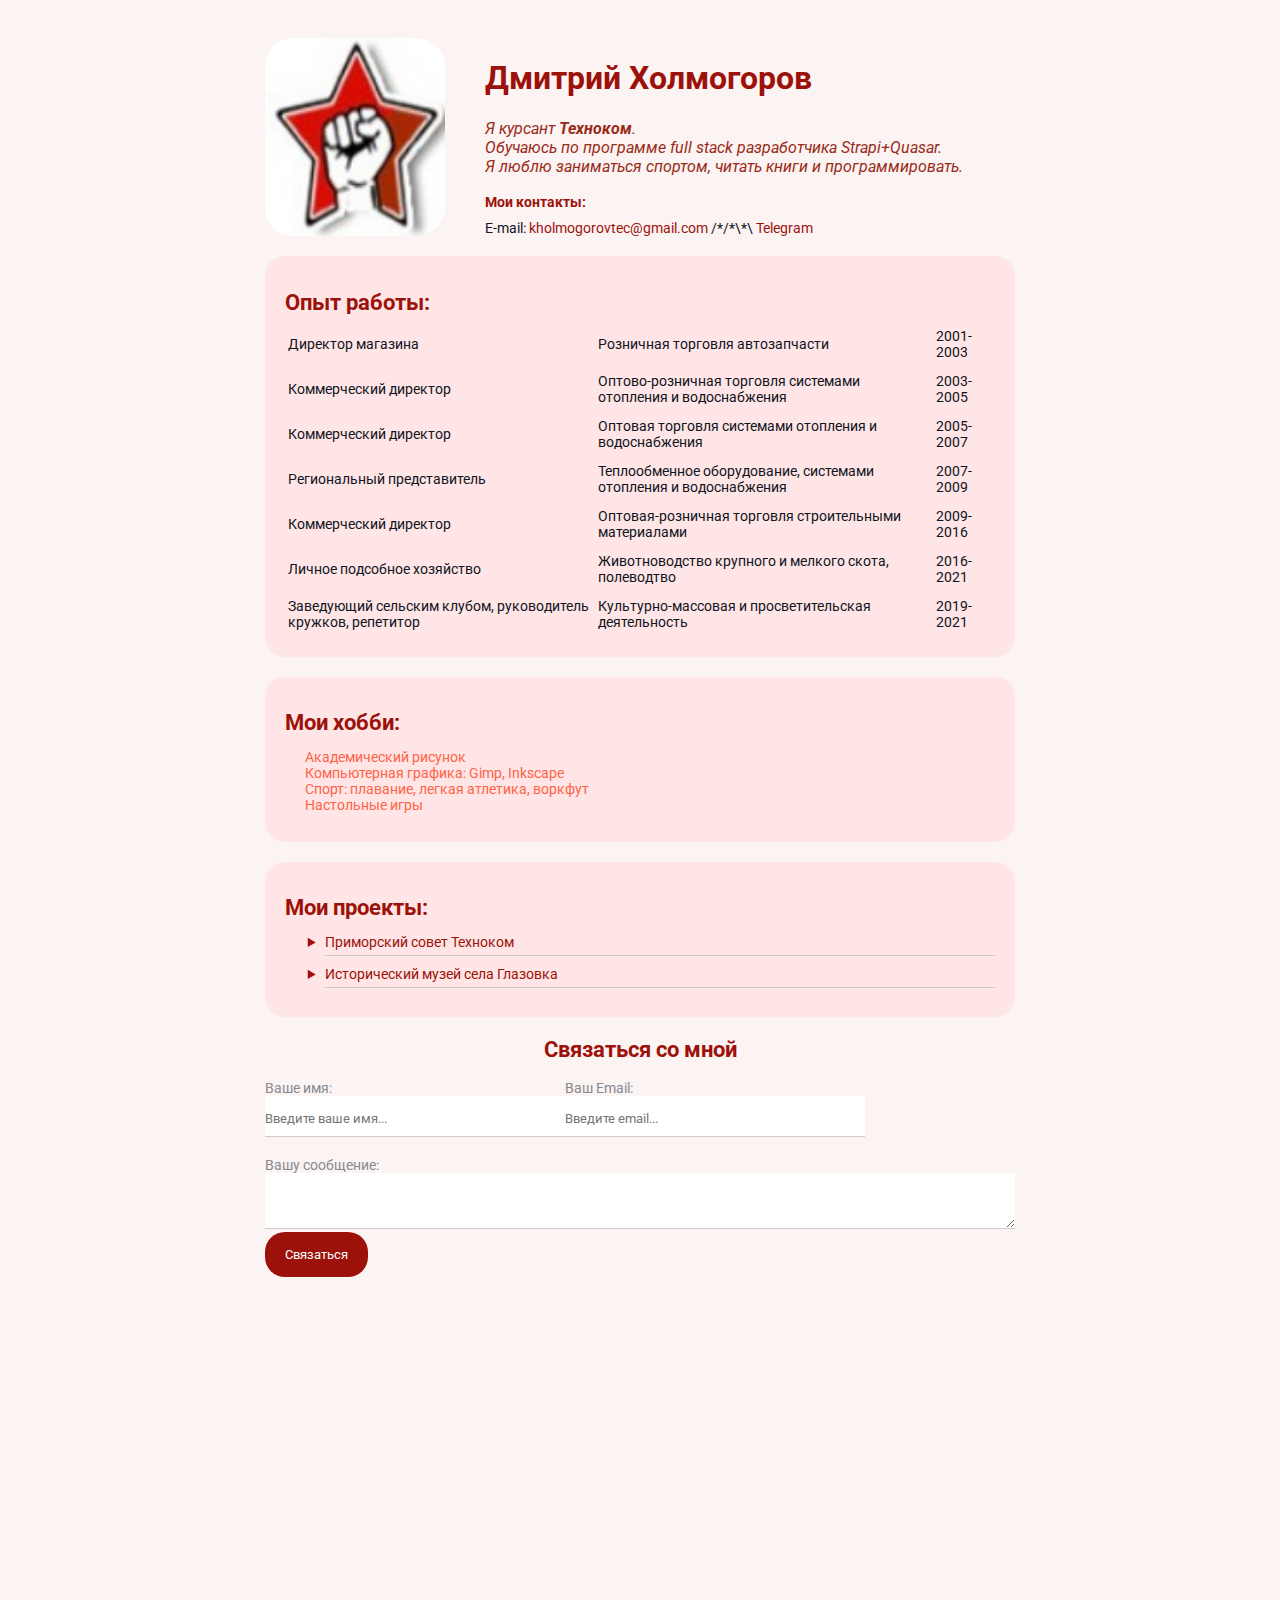
<file: index.html>
<!DOCTYPE html>
<head>
    <meta charset="UTF-8">
    <title>Dmitry Kholmogorov CV</title>
    <link rel="stylesheet" href="styles.css">
</head>
<body>
    <div class="container">
        <div class="info">
            <img src="logo.jpg" 
            alt="Бороться и искать, найти и не сдаваться!" class="lokologo">
              
            <div class="info-text">
            <h1>Дмитрий Холмогоров</h1>
            <p>Я курсант <strong>Техноком</strong>.</p>
            <p>Обучаюсь по программе full stack разработчика 
                Strapi+Quasar.</p>
            <p>Я люблю заниматься спортом, читать книги 
                и программировать.</p>
            
                <h4>Мои контакты:</h4>
        
                E-mail:<a href="mailto:kholmogorovtec@gmail.com">
                kholmogorovtec@gmail.com</a>
                    /*/*\*\ 
                <a href="https://t.me/DmitryKholmogorov" target="_blank">Telegram</a>
            </div>
        </div>
        
        <div class="card bg-red">
            <h2>Опыт работы:</h2>
            <table class="table">
                <tr>
                    <td>Директор магазина</td>
                    <td>Розничная торговля автозапчасти</td>
                    <td>2001-2003</td>
                </tr>
                <tr>
                    <td>Коммерческий директор</td>
                    <td>Оптово-розничная торговля системами отопления и водоснабжения</td>
                    <td>2003-2005</td>
                </tr>
                <tr>
                    <td>Коммерческий директор</td>
                    <td>Оптовая торговля системами отопления и водоснабжения</td>
                    <td>2005-2007</td>
                </tr>
                <tr>
                    <td>Региональный представитель</td>
                    <td>Теплообменное оборудование, системами отопления и водоснабжения</td>
                    <td>2007-2009</td>
                </tr>
                <tr>
                    <td>Коммерческий директор</td>
                    <td>Оптовая-розничная торговля строительными материалами</td>
                    <td>2009-2016</td>
                </tr>
                <tr>
                    <td>Личное подсобное хозяйство</td>
                    <td>Животноводство крупного и мелкого скота, полеводтво</td>
                    <td>2016-2021</td>
                </tr>
                <tr>
                    <td>Заведующий сельским клубом, руководитель кружков, репетитор</td>
                    <td>Культурно-массовая и просветительская деятельность</td>
                    <td>2019-2021</td>
                </tr>
            </table>
        </div>  

        <div class="card bg-red">
            <h2>Мои хобби:</h2> 
            <ol class="list">
                <li>Академический рисунок</li>
                <li>Компьютерная графика: Gimp, Inkscape</li>
                <li>Спорт: плавание, легкая атлетика, воркфут</li>
                <li>Настольные игры</li>
            </ol>
        </div>

        <div class="card bg-red">
            <h2>Мои проекты:</h2>
            <ul class="link-list">
                <li><a href="consil.html">Приморский совет Техноком</a></li>
                <li><a href="museum.html">Исторический музей села Глазовка</a></li>
            </ul>
        </div>  
        
        <div class="contact">
            <h2>Связаться со мной</h2>
                <form action="/">
                        <div class="row">
                            <div class="form-group">
                            <label for="name">Ваше имя:</label>
                            <input type="text" id="name" 
                            placeholder="Введите ваше имя... ">
                        </div>
                        
                        <div class="form-group">
                            <label for="email">Ваш Email:</label>
                            <input type="email" id="email" 
                            placeholder="Введите email... ">
                        </div>
                    </div>  

                    <div class="form-group">
                        <label for="text">Вашу сообщение:</label>
                        <textarea name="text" id="text" cols="15" rows="2"></textarea>
                    </div> 
                        <input class="btn" type="submit" value="Связаться">
                       
                </form>
        </div>
        
        <div class="position">
            <div class="box"></div>
        </div>
        

    </div>

    

    <div style="margin-bottom: 500px;">
    </div>
    
</body>
</html>
</file>
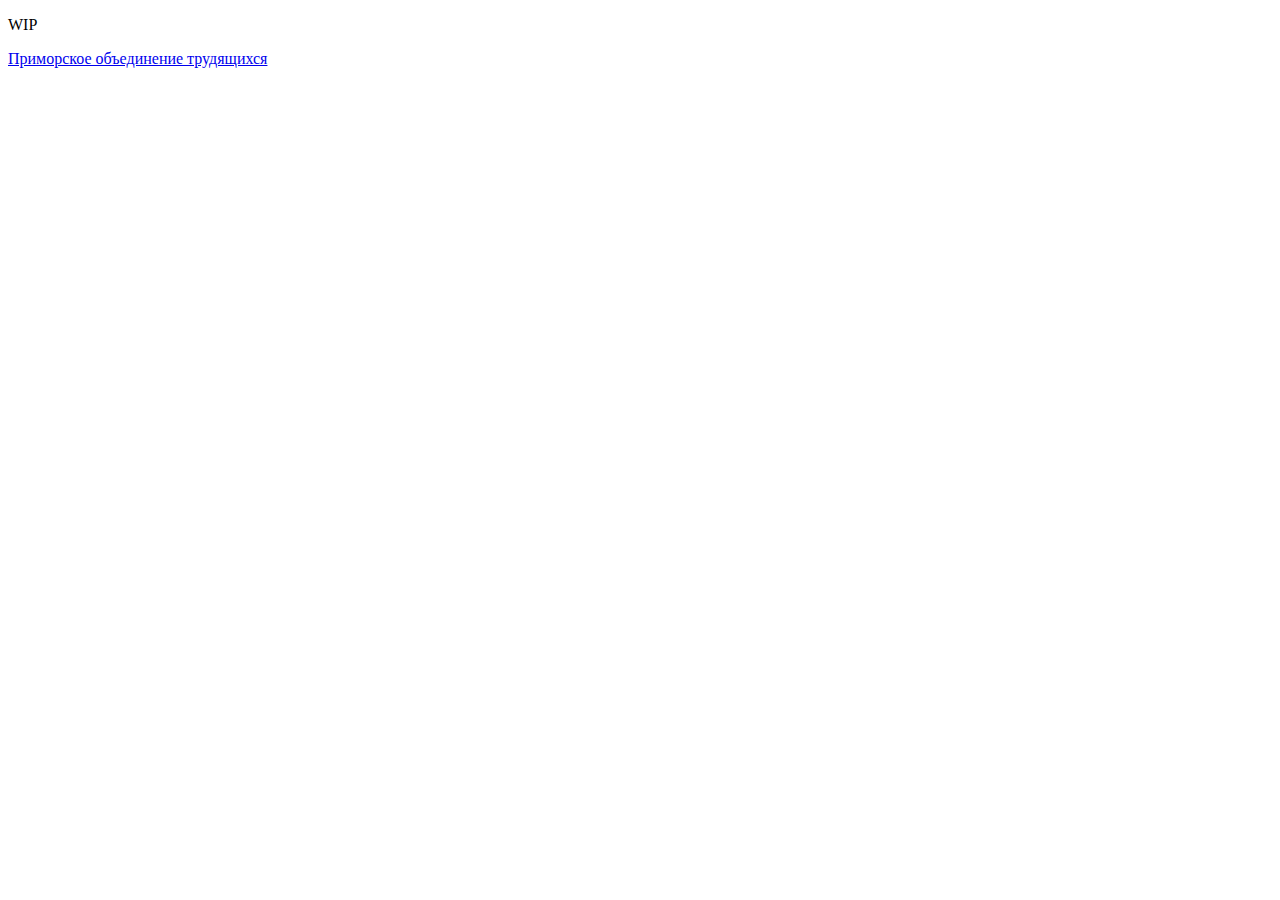
<file: consil.html>
<!DOCTYPE html>
<html lang="en">
<head>
    <meta charset="UTF-8">
    <meta http-equiv="X-UA-Compatible" content="IE=edge">
    <meta name="viewport" content="width=device-width, initial-scale=1.0">
    <title>Приморский совет Техноком</title>
</head>
<body>
    <p>WIP</p>
    <a href="https://tehnokom.su/idk109">Приморское объединение трудящихся</a> 
</body>
</html>
</file>
<file: styles.css>
@charset "utf-8";

@import url('https://fonts.googleapis.com/css2?family=Roboto&display=swap');
@import url('https://fonts.googleapis.com/css2?family=Roboto:ital@0;1&display=swap');


body { 
    background-color: hsl(0, 57%, 97%);
    color: #0f141e;
    font-family: 'Roboto', sans-serif;
    font-size: 14px;
}

a {
    color: #9c120b;
    text-decoration: none;
}

a:hover  {
    color: tomato;
    text-decoration: underline;
}

h1 {
    font-size: 32px;
    color: #9c120b;

}
h2 {
    color: #9c120b;
    font-size: 22px;
}
h4 {
    color: #9c120b;
}

/* To referense to class */
.lokologo {
    width: 180px;
    border-radius: 28px;
}
.info {
    display: flex;
    margin-bottom: 20px;
}

@media (max-width: 700px) {
    .info {
        text-align: center;
        display: block;
    }
}

.info-text {
    margin-left: 40px;

}

.info-text h4 {
    margin-bottom: 10px;
}

.info p {
    color: rgb(153, 43, 24);
    margin: 0px;
    font-family:'Roboto', sans-serif; 
    font-style: italic;
    font-size: 16px;
    font-weight: normal;
    text-decoration: none;
}

/* Box model */
.container {
   max-width: 750px;
   margin: auto;
   padding-top: 30px;
}

.bg-red {
    background: #ffe5e5; 
}

.card {
    padding: 15px 20px;
    margin-bottom: 20px;
    border-radius: 20px;
}

.card h2 {
    margin-bottom: 10px;
}

.list {
    list-style: none;
    padding: 0 20px;
}

.list li {
    color: tomato;
    margin-bottom: 10 px;
}

.table {
    width: 100%;
}

.table td {
    padding-bottom: 10px;
}

.table td:nth-child(2), .table td:nth-child(3) {
    color: #0f141e;
}

/* .table tr:nth-child(even) {
    background: red;
} */

.link-list {
    list-style-type: none;
    list-style-type: disclosure-closed;
} 

.link-list li {
    color: #9c120b;
    margin-bottom: 10px;
    padding-bottom: 5px;
    border-bottom: 1px solid #ccc;   
}

.link-list li::before {
    content: 9658;
    color: tomato;

}

.contact h2 {
    text-align: center;
}

.form-group label {
    display: block;
    font-size: 14px;
    color: #86898f;
}

.form-group input, 
.form-group textarea {
    width: 100%;
    box-sizing: border-box;
    border: none;
    /* background: transparent; */
    border-bottom: 1px solid #ccc;
    color: #000;
    padding: 15px 0 10px;
    outline: none;
    font-family: inherit;
}

.row {
    display: flex;
    margin-bottom: 20px;
}

.row > .form-group {
    width: 50%;
    margin-right: 20%;
}

.row > .form-group:first-child {
    margin-right: 0px;
}

.btn {
   background: #9c120b;
   padding: 15px 20px;
   color: #fff;
   border: none;
   font-family: inherit;
   border-radius: 20px;
   cursor: pointer;
}

.btn:hover {
    opacity: 0.9;
}

/* .position {
    position: relative;
    border: 4px solid black;
    margin-top: 40px;
    padding: 20px;
    height: 300px;
} */

/* .box {
    position: fixed;
    top:0;
    left: 0px;
    bottom: 50%;
    bottom: 10px;
    left: 30px;
    width: 100%;
    height: 50px;
    background: lightcoral;
} */
</file>
